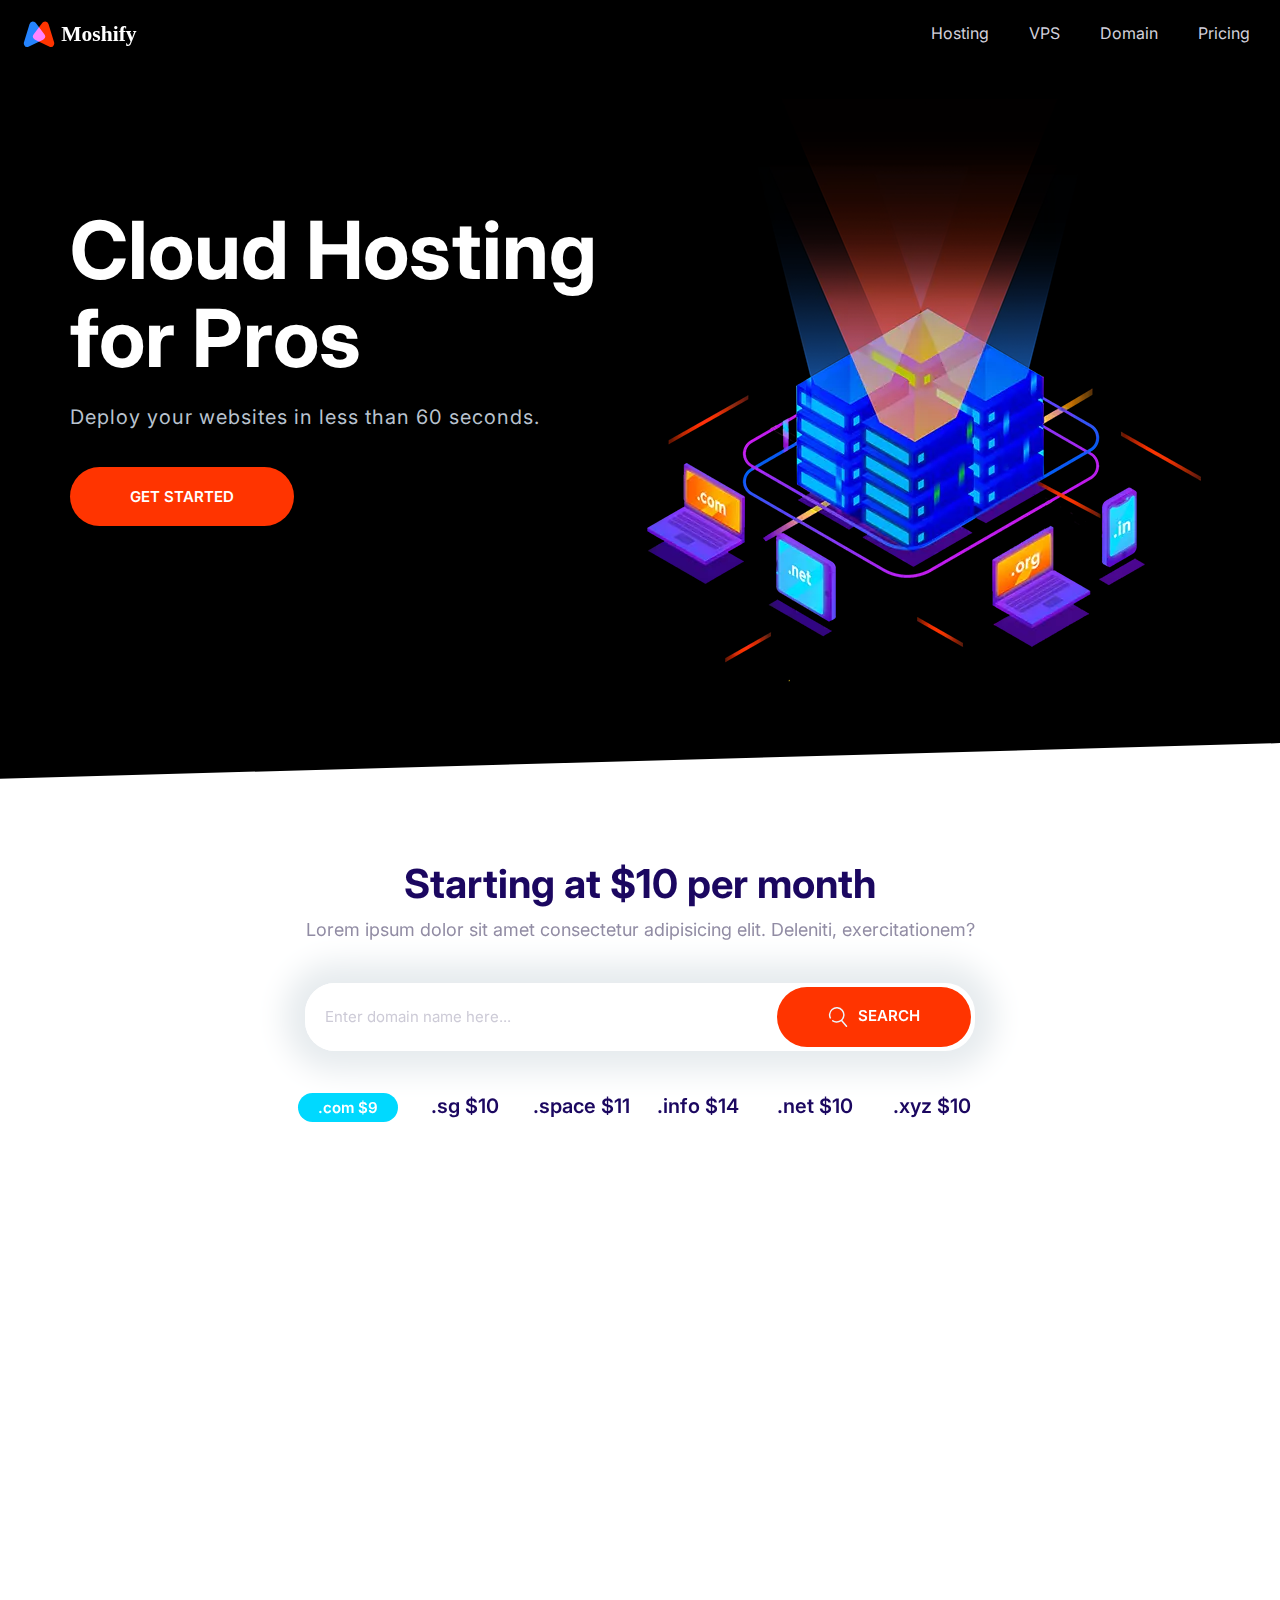
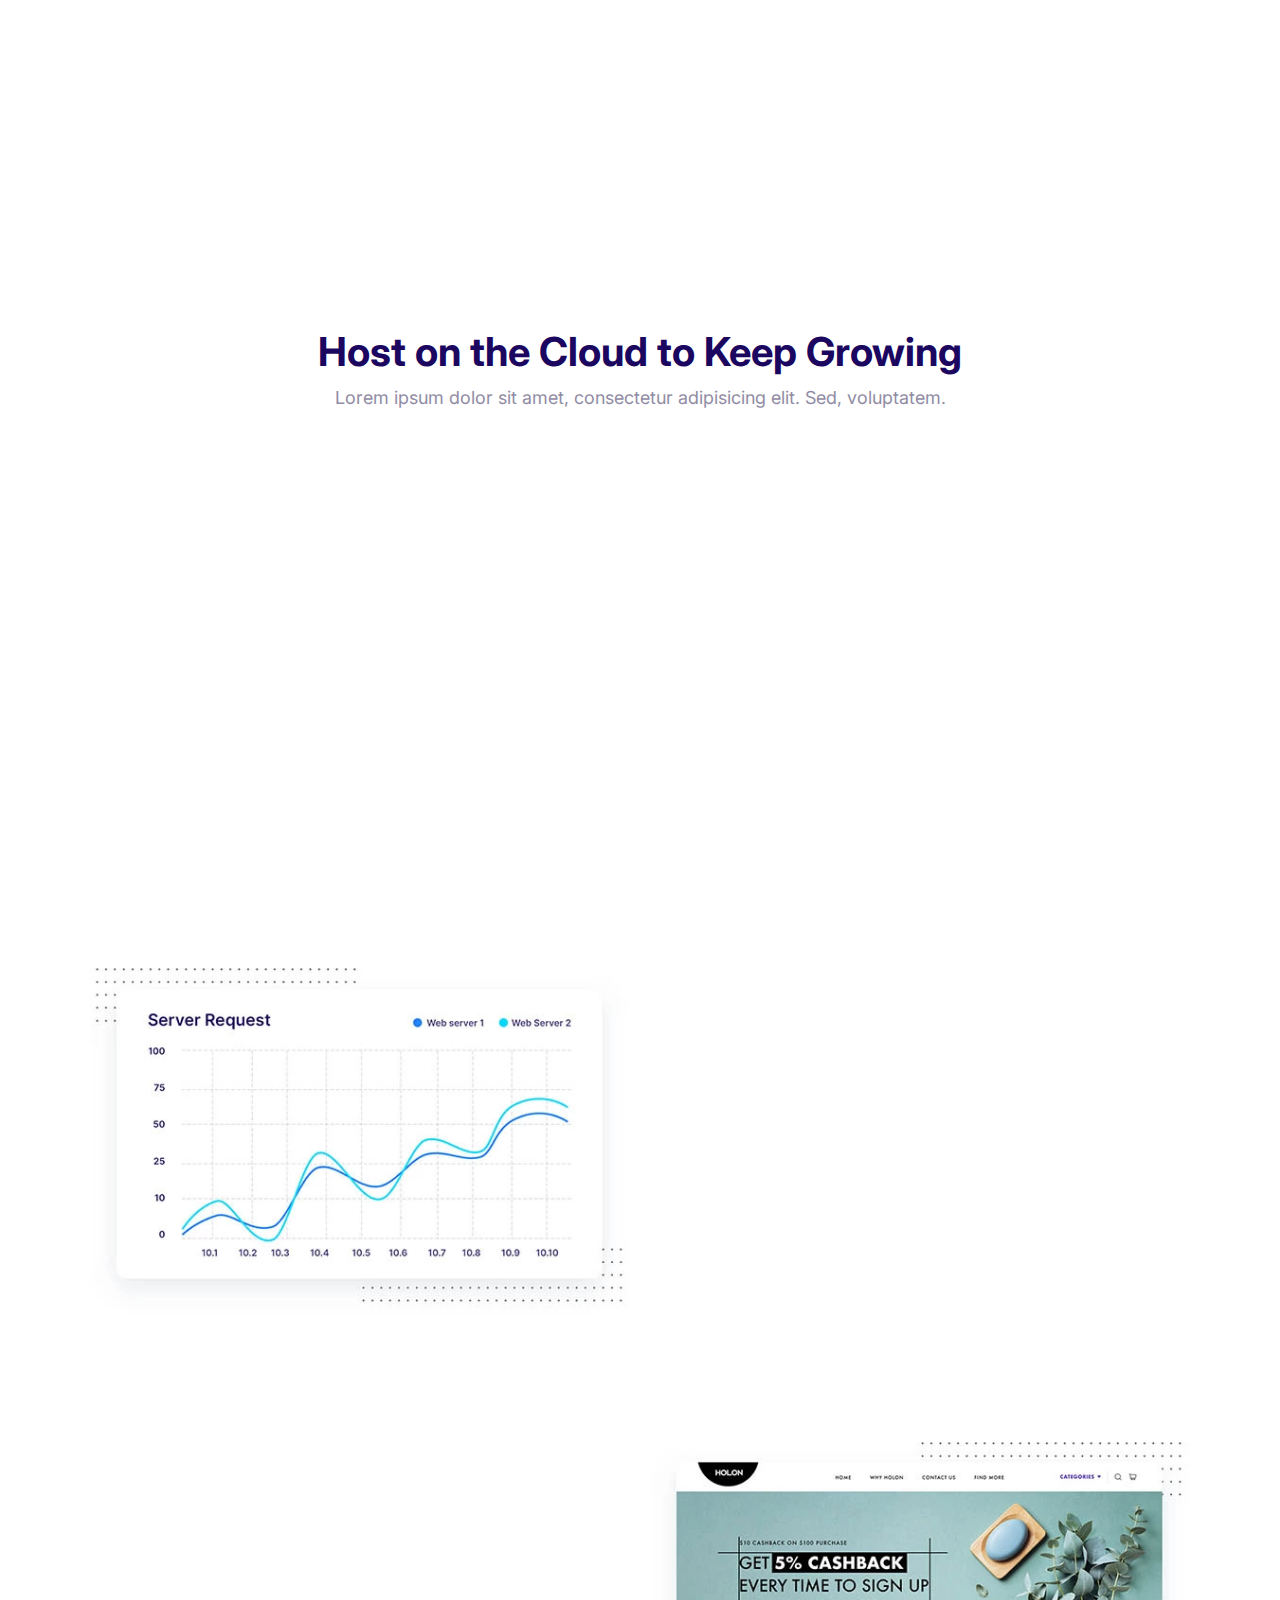
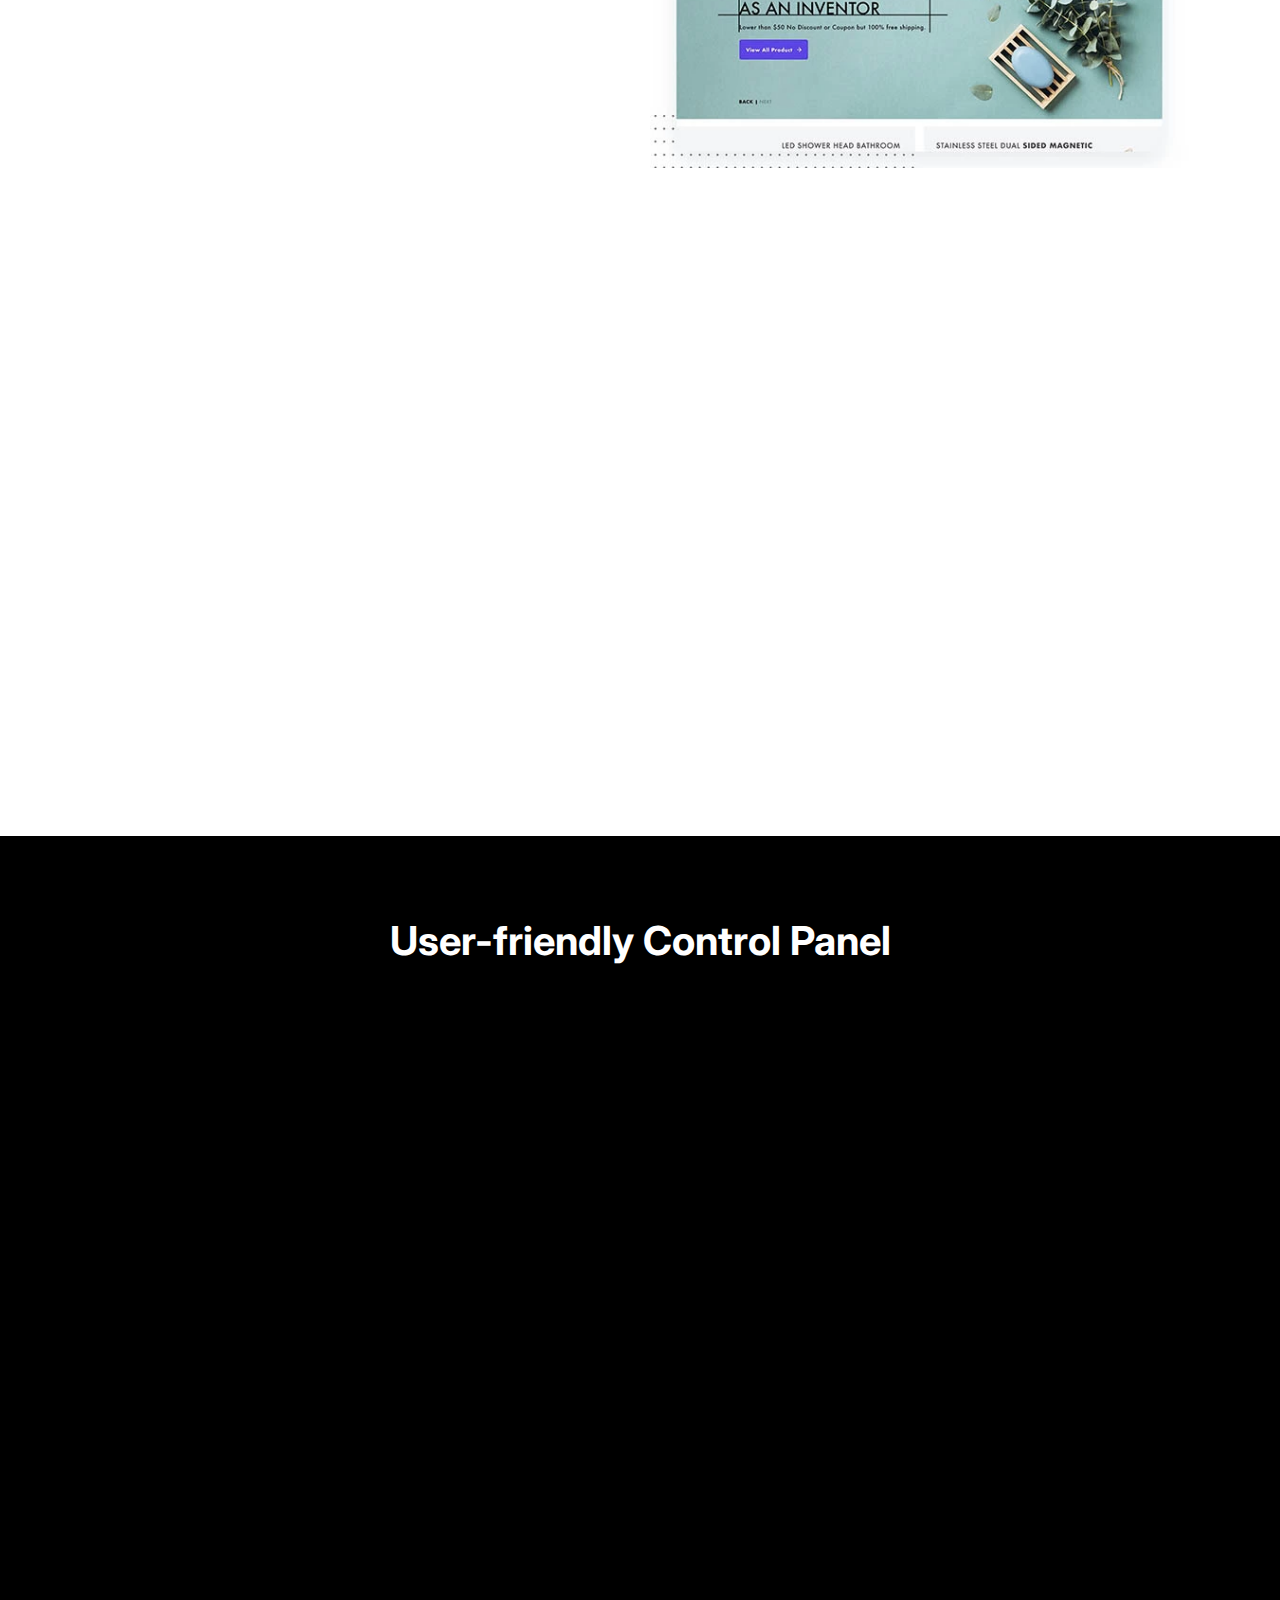
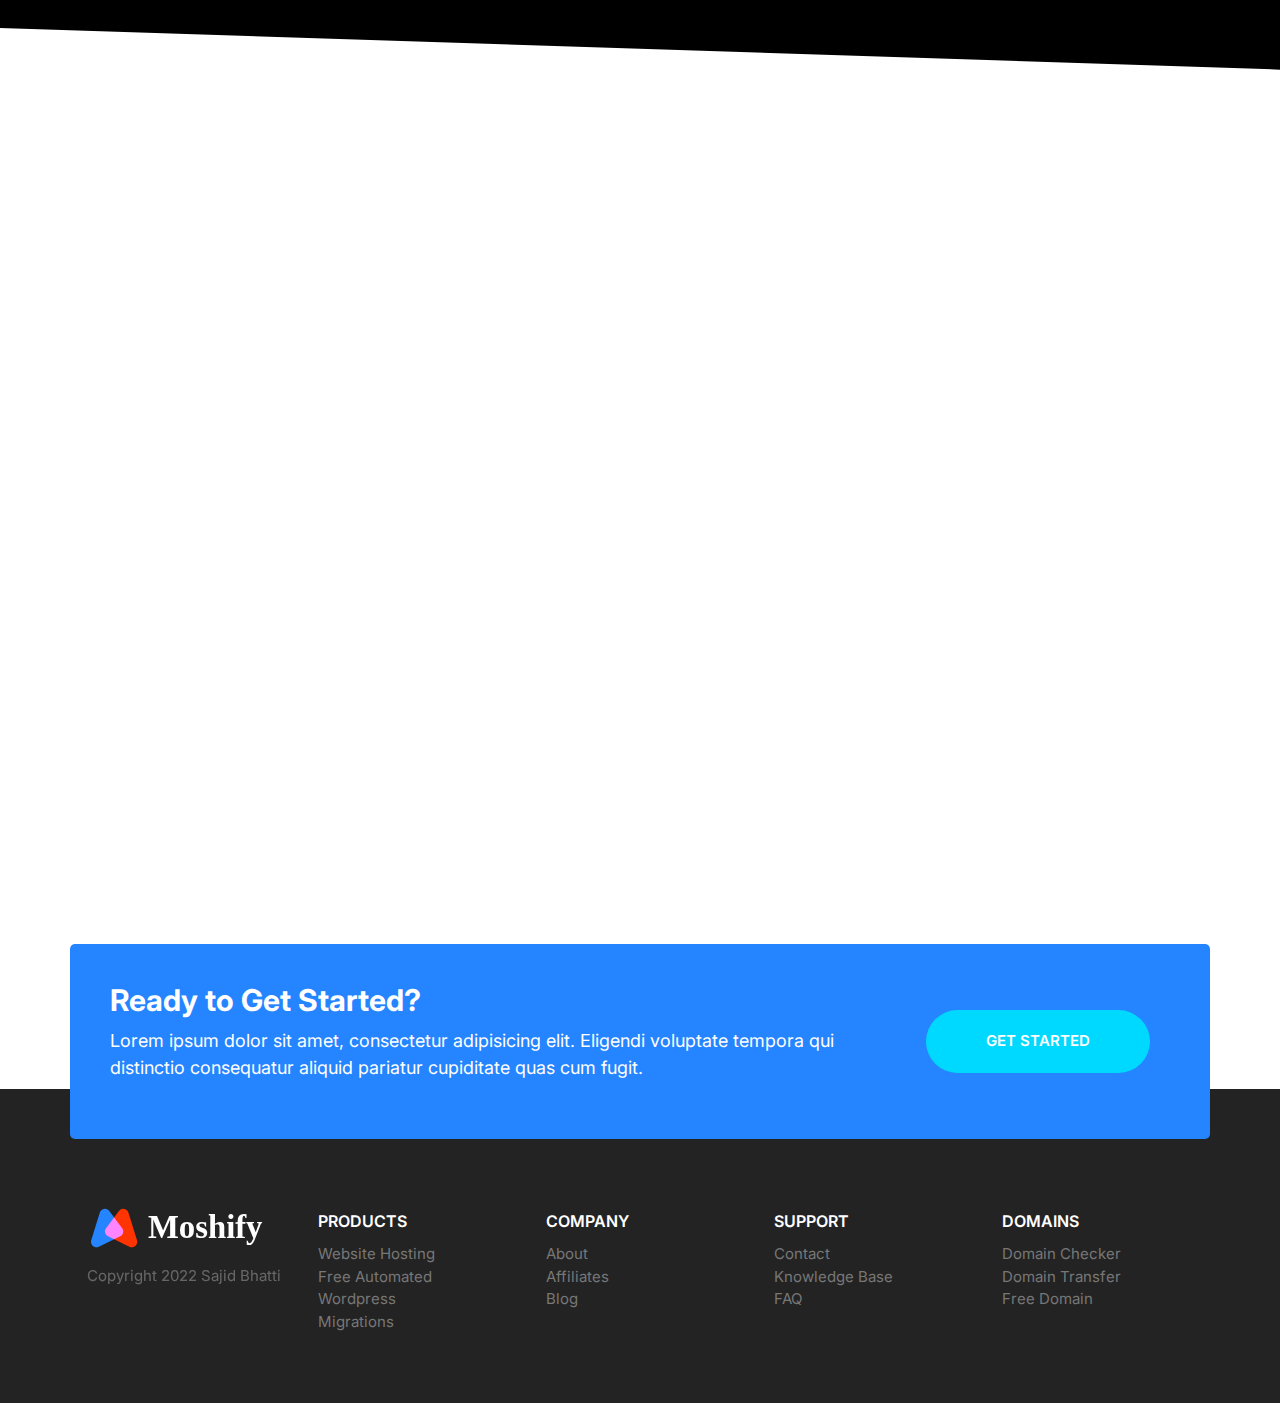
<file: index.html>
<!DOCTYPE html>
<html lang="en">
  <head>
    <meta charset="UTF-8" />
    <meta name="viewport" content="width=device-width, initial-scale=1.0" />
    <meta
      name="description"
      content="Deploy your websites in less than 60 seconds."
    />
    <meta
      property="og:title"
      content="Moshify - Deploy your websites in less than 60 seconds."
    />
    <meta
      property="og:description"
      content="Moshify is an imginary cloud hosting company. It's designed to teach people how to build modern websites using HTML5 and CSS3. To learn how to build this website from scratch, get the Ultimate HTML and CSS course on codewithmosh.com."
    />
    <meta property="og:type" content="website" />
    <meta property="og:image" content="http://moshified.com/moshify.jpg" />
    <meta property="og:url" content="http://moshified.com" />
    <title>Moshify -Cloud hosting</title>
    <link rel="icon" href="images/favicon-sm.png" />
    <link rel="apple-touch-icon" sizes="72x72" href="images/favicon-md.png" />
    <link rel="apple-touch-icon" sizes="144x144" href="images/favicon-lg.png" />
    <link rel="preconnect" href="https://fonts.gstatic.com" />
    <link
      href="https://fonts.googleapis.com/css2?family=Inter:wght@400;600;700&display=swap"
      rel="stylesheet"
    />
    <link rel="stylesheet" href="css/styles.css" />
    <link rel="stylesheet" href="https://unpkg.com/aos@next/dist/aos.css" />
  </head>
  <body>
    <header>
      <nav class="nav collapsible">
        <a aria-label="Moshify" class="nav__brand" href="/"
          ><img src="images/logo.svg" alt=""
        /></a>
        <svg class="icon icon--white nav__toggler">
          <use href="images/sprite.svg#menu"></use>
        </svg>
        <ul class="list nav__list collapsible__content">
          <li class="nav__item">
            <a target="_blank" href="https://codewithmosh.com">Hosting</a>
          </li>
          <li class="nav__item">
            <a target="_blank" href="https://codewithmosh.com">VPS</a>
          </li>
          <li class="nav__item">
            <a target="_blank" href="https://codewithmosh.com">Domain</a>
          </li>
          <li class="nav__item">
            <a target="_blank" href="https://codewithmosh.com">Pricing</a>
          </li>
        </ul>
      </nav>
    </header>
    <section class="block block--dark block--skewed-left hero">
      <div class="container grid grid--1x2">
        <header class="block__header hero__content">
          <h1 data-aos="zoom-in-up" class="block__heading">
            Cloud Hosting for Pros
          </h1>
          <p class="hero__tagline">
            Deploy your websites in less than 60 seconds.
          </p>
          <a
            target="_blank"
            href="https://codewithmosh.com"
            class="btn btn--accent btn--stretched"
            >Get Started</a
          >
        </header>
        <picture data-aos="zoom-in">
          <source
            type="image/webp"
            srcset="images/banner.webp 1x, images/banner@2x.webp 2x"
          />
          <source
            type="image/png"
            srcset="images/banner.png 1x, images/banner@2x.png 2x"
          />
          <img class="hero__image" src="images/banner.png" alt="" />
        </picture>
      </div>
    </section>
    <section data-aos="zoom-in-up" class="block container block-domain">
      <header class="block__header">
        <h2>Starting at $10 per month</h2>
        <p>
          Lorem ipsum dolor sit amet consectetur adipisicing elit. Deleniti,
          exercitationem?
        </p>
      </header>
      <div class="input-group">
        <input
          aria-label="Domain"
          type="text"
          class="input"
          placeholder="Enter domain name here..."
        />
        <button class="btn btn--accent">
          <svg class="icon icon--white">
            <use href="images/sprite.svg#search"></use></svg
          >Search
        </button>
      </div>
      <ul class="list block-domain__prices">
        <li><span class="badge badge--secondary">.com $9</span></li>
        <li>.sg $10</li>
        <li>.space $11</li>
        <li>.info $14</li>
        <li>.net $10</li>
        <li>.xyz $10</li>
      </ul>
    </section>
    <section data-aos="fade-up" class="block container block-plans">
      <div class="grid grid--1x3">
        <div class="plan">
          <div class="card card--secondary">
            <header class="card__header">
              <h3 class="plan__name">Entry</h3>
              <span class="plan__price">$14</span>
              <span class="plan__billing-cycle">/month</span>
              <span class="badge badge--secondary badge--small">10% OFF</span>
              <span class="plan__description">Easy start on the cloud</span>
            </header>
            <div class="card__body">
              <ul class="list list--tick">
                <li class="list__item">Unlimited Websites</li>
                <li class="list__item">Unlimited Bandwidth</li>
                <li class="list__item">100 GB SSD Sotrage</li>
                <li class="list__item">3 GB RAM</li>
              </ul>
              <button class="btn btn--outline btn--block">Buy Now</button>
            </div>
          </div>
        </div>
        <div class="plan plan--popular">
          <div class="card card--primary">
            <header class="card__header">
              <h3 class="plan__name">Entry</h3>
              <span class="plan__price">$14</span>
              <span class="plan__billing-cycle">/month</span>
              <span class="badge badge--primary badge--small">10% OFF</span>
              <span class="plan__description">Easy start on the cloud</span>
            </header>
            <div class="card__body">
              <ul class="list list--tick">
                <li class="list__item">Unlimited Websites</li>
                <li class="list__item">Unlimited Bandwidth</li>
                <li class="list__item">100 GB SSD Sotrage</li>
                <li class="list__item">3 GB RAM</li>
              </ul>
              <button class="btn btn--outline btn--block">Buy Now</button>
            </div>
          </div>
        </div>
        <div class="plan">
          <div class="card card--secondary">
            <header class="card__header">
              <h3 class="plan__name">Entry</h3>
              <span class="plan__price">$14</span>
              <span class="plan__billing-cycle">/month</span>
              <span class="badge badge--secondary badge--small">10% OFF</span>
              <span class="plan__description">Easy start on the cloud</span>
            </header>
            <div class="card__body">
              <ul class="list list--tick">
                <li class="list__item">Unlimited Websites</li>
                <li class="list__item">Unlimited Bandwidth</li>
                <li class="list__item">100 GB SSD Sotrage</li>
                <li class="list__item">3 GB RAM</li>
              </ul>
              <button class="btn btn--outline btn--block">Buy Now</button>
            </div>
          </div>
        </div>
      </div>
    </section>
    <section class="block container">
      <header class="block__header">
        <h2>Host on the Cloud to Keep Growing</h2>
        <p>
          Lorem ipsum dolor sit amet, consectetur adipisicing elit. Sed,
          voluptatem.
        </p>
      </header>
      <article class="grid grid--1x2 feature">
        <div class="feature__content" data-aos="fade-right">
          <span class="icon-container">
            <svg class="icon icon--primary">
              <use href="images/sprite.svg#easy"></use>
            </svg>
          </span>
          <h3 class="feature__heading">Super Easy to Use</h3>
          <p>
            Lorem ipsum dolor sit amet consectetur adipisicing elit. Quam
            obcaecati vel ad unde est illo at. Labore excepturi officia dolores!
          </p>
          <a href="https://codewithmosh.com" target="_blank" class="link-arrow"
            >Learn More</a
          >
        </div>
        <picture data-aos="zoom-in-left">
          <source
            type="image/webp"
            srcset="images/easy.webp 1x, images/easy@2x.webp 2x"
          />
          <source
            type="image/jpg"
            srcset="images/easy.jpg 1x, images/easy@2x.jpg 2x"
          />
          <img class="feature__image" src="images/easy@2x.jpg" alt="" />
        </picture>
      </article>
      <article class="grid grid--1x2 feature">
        <div class="feature__content" data-aos="fade-up">
          <span class="icon-container">
            <svg class="icon icon--primary">
              <use href="images/sprite.svg#computer"></use>
            </svg>
          </span>
          <h3 class="feature__heading">Simply Fast Websites</h3>
          <p>
            Lorem ipsum dolor sit amet consectetur adipisicing elit. Quam
            obcaecati vel ad unde est illo at. Labore excepturi officia dolores!
          </p>
          <a href="https://codewithmosh.com" target="_blank" class="link-arrow"
            >Learn More</a
          >
        </div>
        <picture>
          <source
            type="image/webp"
            srcset="images/fast.webp 1x, images/fast@2x.webp 2x"
          />
          <source
            type="image/jpg"
            srcset="images/fast.jpg 1x, images/fast@2x.jpg 2x"
          />
          <img class="feature__image" src="images/fast@2x.jpg" alt="" />
        </picture>
      </article>
      <article class="grid grid--1x2 feature">
        <div class="feature__content" data-aos="fade-up">
          <span class="icon-container">
            <svg class="icon icon--primary">
              <use href="images/sprite.svg#wordpress"></use>
            </svg>
          </span>
          <h3 class="feature__heading">Wordpress Made Easy</h3>
          <p>
            Lorem ipsum dolor sit amet consectetur adipisicing elit. Quam
            obcaecati vel ad unde est illo at. Labore excepturi officia dolores!
          </p>
          <a href="https://codewithmosh.com" target="_blank" class="link-arrow"
            >Learn More</a
          >
        </div>
        <picture>
          <source
            type="image/webp"
            srcset="images/wordpress.webp 1x, images/wordpress@2x.webp 2x"
          />
          <source
            type="image/jpg"
            srcset="images/wordpress.jpg 1x, images/wordpress@2x.jpg 2x"
          />
          <img class="feature__image" src="images/wordpress@2x.jpg" alt="" />
        </picture>
      </article>
      <article class="grid grid--1x2 feature">
        <div class="feature__content" data-aos="fade-left">
          <span class="icon-container">
            <svg class="icon icon--primary">
              <use href="images/sprite.svg#clock"></use>
            </svg>
          </span>
          <h3 class="feature__heading">24/7 Expert Support</h3>
          <p>
            Lorem ipsum dolor sit amet consectetur adipisicing elit. Quam
            obcaecati vel ad unde est illo at. Labore excepturi officia dolores!
          </p>
          <a href="https://codewithmosh.com" target="_blank" class="link-arrow"
            >Learn More</a
          >
        </div>
        <picture data-aos="fade-right">
          <source
            type="image/webp"
            srcset="images/support.webp 1x, images/support@2x.webp 2x"
          />
          <source
            type="image/jpg"
            srcset="images/support.jpg 1x, images/support@2x.jpg 2x"
          />
          <img class="feature__image" src="images/support@2x.jpg" alt="" />
        </picture>
      </article>
    </section>
    <section class="block block--dark block--skewed-right block-showcase">
      <header class="block__header">
        <h2>User-friendly Control Panel</h2>
      </header>
      <div class="container grid grid--1x2">
        <picture data-aos="fade-right" class="block-showcase__image">
          <source
            type="image/webp"
            srcset="images/ipad.webp 1x, images/ipad@2x.webp 2x"
          />
          <source
            type="image/png"
            srcset="images/ipad.png 1x, images/ipad@2x.png 2x"
          />
          <img src="images/ipad.png" alt="" />
        </picture>
        <ul class="list" data-aos="fade-up">
          <li>
            <div class="media">
              <div class="media__image">
                <svg class="icon icon--primary">
                  <use href="images/sprite.svg#snap"></use>
                </svg>
              </div>
              <div class="media__body">
                <h3 class="media__title">Easy Start & Managed Updates</h3>
                <p>
                  Lorem ipsum dolor sit amet consectetur adipisicing elit.
                  Veniam quisquam, ex nostrum vero voluptates dicta excepturi
                  vel perspiciatis consequuntur ab.
                </p>
              </div>
            </div>
          </li>
          <li>
            <div class="media">
              <div class="media__image">
                <svg class="icon icon--primary">
                  <use href="images/sprite.svg#growth"></use>
                </svg>
              </div>
              <div class="media__body">
                <h3 class="media__title">Staging, GIT & WP-CLI</h3>
                <p>
                  Lorem ipsum dolor sit amet consectetur adipisicing elit.
                  Veniam quisquam, ex nostrum vero voluptates dicta excepturi
                  vel perspiciatis consequuntur ab.
                </p>
              </div>
            </div>
          </li>
          <li>
            <div class="media">
              <div class="media__image">
                <svg class="icon icon--primary">
                  <use href="images/sprite.svg#wordpress"></use>
                </svg>
              </div>
              <div class="media__body">
                <h3 class="media__title">Dynamic Caching & More</h3>
                <p>
                  Lorem ipsum dolor sit amet consectetur adipisicing elit.
                  Veniam quisquam, ex nostrum vero voluptates dicta excepturi
                  vel perspiciatis consequuntur ab.
                </p>
              </div>
            </div>
          </li>
        </ul>
      </div>
    </section>
    <section class="block" data-aos="zoom-in">
      <header class="block__header">
        <h2>About This Project</h2>
        <p>
          This is a beautiful and eye-catching sample website
        </p>
      </header>
      <div class="container">
        <div class="card testimonial">
          <div class="grid grid--1x2">
            <div class="testimonial__image">
              <img
                src="images/testimonial.jpg"
                alt="A happy, smiling customer"
              />
              <span class="icon-container icon-container--accent">
                <svg class="icon icon--white icon--small">
                  <use href="images/sprite.svg#quotes"></use>
                </svg>
              </span>
            </div>
            <blockquote class="quote">
              <p class="quote__text">
                I have designed this website just for my sample work. I have
                used HTML, CSS and javaScript to desing this website. I have
                taken this design from moshify and replicate it with my expertise.
                This design is also respnosive for mobiles. I also applied 
                some simple animations to make it more charming and cool.
                If you want such beautiful websites do contact me. Thanks

              </p>
              <footer>
                <div class="media">
                  <div class="media__image">
                    <svg class="icon icon--primary quote__line">
                      <use href="images/sprite.svg#line"></use>
                    </svg>
                  </div>
                  <div class="media__body">
                    <h3 class="media__title quote__author">Sajid Ali</h3>
                    <p class="quote__organization">sbhattti1212@gamil.com</p>
                  </div>
                </div>
              </footer>
            </blockquote>
          </div>
        </div>
      </div>
    </section>
    <div class="container">
      <div class="callout callout--primary callout-signup">
        <div class="grid grid--1x2">
          <div class="callout__content">
            <h2 class="callout__heading">Ready to Get Started?</h2>
            <p>
              Lorem ipsum dolor sit amet, consectetur adipisicing elit. Eligendi
              voluptate tempora qui distinctio consequatur aliquid pariatur
              cupiditate quas cum fugit.
            </p>
          </div>
          <a
            target="_blank"
            href="https://codewithmosh.com"
            class="btn btn--secondary btn--stretched"
            >Get Started</a
          >
        </div>
      </div>
    </div>

    <footer class="block block--dark footer">
      <div class="container grid footer__sections">
        <section class="collapsible collapsible--expanded footer__section">
          <div class="collapsible__header">
            <h2 class="collapsible__heading footer__heading">Products</h2>
            <svg class="icon icon--white collapsible__chevron">
              <use href="images/sprite.svg#chevron"></use>
            </svg>
          </div>
          <div class="collapsible__content">
            <ul class="list">
              <li><a href="#">Website Hosting</a></li>
              <li><a href="#">Free Automated Wordpress</a></li>
              <li><a href="#">Migrations</a></li>
            </ul>
          </div>
        </section>
        <section class="collapsible footer__section">
          <div class="collapsible__header">
            <h2 class="collapsible__heading footer__heading">Company</h2>
            <svg class="icon icon--white collapsible__chevron">
              <use href="images/sprite.svg#chevron"></use>
            </svg>
          </div>
          <div class="collapsible__content">
            <ul class="list">
              <li><a href="#">About</a></li>
              <li><a href="#">Affiliates</a></li>
              <li><a href="#">Blog</a></li>
            </ul>
          </div>
        </section>
        <section class="collapsible footer__section">
          <div class="collapsible__header">
            <h2 class="collapsible__heading footer__heading">Support</h2>
            <svg class="icon icon--white collapsible__chevron">
              <use href="images/sprite.svg#chevron"></use>
            </svg>
          </div>
          <div class="collapsible__content">
            <ul class="list">
              <li><a href="#">Contact</a></li>
              <li><a href="#">Knowledge Base</a></li>
              <li><a href="#">FAQ</a></li>
            </ul>
          </div>
        </section>
        <section class="collapsible footer__section">
          <div class="collapsible__header">
            <h2 class="collapsible__heading footer__heading">Domains</h2>
            <svg class="icon icon--white collapsible__chevron">
              <use href="images/sprite.svg#chevron"></use>
            </svg>
          </div>
          <div class="collapsible__content">
            <ul class="list">
              <li><a href="#">Domain Checker</a></li>
              <li><a href="#">Domain Transfer</a></li>
              <li><a href="#">Free Domain</a></li>
            </ul>
          </div>
        </section>
        <div class="footer__brand">
          <img src="images/logo.svg" alt="" />
          <p class="footer__copyright">Copyright 2022 Sajid Bhatti</p>
        </div>
      </div>
    </footer>
    <script src="js/main.js"></script>
    <script src="https://unpkg.com/aos@next/dist/aos.js"></script>
    <script>
      AOS.init();
    </script>
  </body>
</html>
</file>
<file: css/styles.css>
@import "./normalize.css";
:root {
  --color-primary: #2584ff;
  --color-secondary: #00d9ff;
  --color-accent: #ff3400;
  --color-headings: #1b0760;
  --color-body: #918ca4;
  --color-body-darker: #5c5577;
  --color-border: #ccc;
  --border-radius: 30px;
}

*, *::after, *::before {
  box-sizing: border-box;
}

/* Typography */

::selection {
  background: var(--color-primary);
  color: #fff;
}

html {
  font-size: 62.5%;
}

img {
  width: 100%;
}

body {
  font-family: Inter, Arial, Helvetica, sans-serif;
  font-size: 2rem;
  line-height: 1.5;
  color: var(--color-body);
}

h1, h2, h3 {
  color: var(--color-headings);
  margin-bottom: 1rem;
  line-height: 1.1;
}

h1 {
  font-size: 6rem;
}

h2 {
  font-size: 4rem;
}

h3 {
  font-size: 2.8rem;
  font-weight: 600;
  line-height: 1.3;
}

p {
  margin-top: 0;
}

@media screen and (min-width: 1024px) {
  body {
    font-size: 1.8rem;
  }
  h1 {
    font-size: 8rem;
  }
  h2 {
    font-size: 4rem;
  }
  h3 {
    font-size: 2.4rem;
  }
}

/* Links */

a {
  text-decoration: none;
}

.link-arrow {
  color: var(--color-accent);
  text-transform: uppercase;
  font-size: 2rem;
  font-weight: bold;
}

.link-arrow::after {
  content: "-->";
  margin-left: 5px;
  transition: margin 0.15s;
}

.link-arrow:hover::after {
  margin-left: 10px;
}

@media screen and (min-width: 1024px) {
  .link-arrow {
    font-size: 1.5rem;
  }
}

/* Badges */

.badge {
  border-radius: 20px;
  font-size: 2rem;
  font-weight: 600;
  padding: 0.5rem 2rem;
  white-space: nowrap;
}

.badge--primary {
  background: var(--color-primary);
  color: #fff;
}

.badge--secondary {
  background: var(--color-secondary);
  color: #fff;
}

.badge--small {
  font-size: 1.6rem;
  padding: 0.5rem 1.5rem;
}

@media screen and (min-width: 1024px) {
  .badge {
    font-size: 1.5rem;
  }
  .badge--small {
    font-size: 1.2rem;
  }
}

/* Lists */

.list {
  list-style: none;
  padding-left: 0;
}

.list--inline .list__item {
  display: inline-block;
  margin-right: 2rem;
}

.list--tick {
  list-style-image: url(../images/tick.svg);
  padding-left: 3rem;
  color: var(--color-headings);
}

.list--tick .list__item {
  padding-left: 0.5rem;
  margin-bottom: 1rem;
}

@media screen and (min-width: 1024px) {
  .list--tick .list__item {
    padding-left: 0;
  }
}

/* Icons */

.icon {
  width: 40px;
  height: 40px;
}

.icon--small {
  width: 30px;
  height: 30px;
}

.icon--primary {
  fill: var(--color-primary);
}

.icon--white {
  fill: #fff;
}

.icon-container {
  background: #f3f9fa;
  width: 64px;
  height: 64px;
  border-radius: 100%;
  display: inline-flex;
  justify-content: center;
  align-items: center;
}

.icon-container--accent {
  background: var(--color-accent);
}

/* Buttons */

.btn {
  border-radius: 40px;
  border: 0;
  cursor: pointer;
  font-size: 1.8rem;
  font-weight: 600;
  margin: 1rem 0;
  outline: 0;
  padding: 2rem 4vw;
  text-align: center;
  text-transform: uppercase;
  white-space: nowrap;
}

.btn .icon {
  width: 2rem;
  height: 2rem;
  margin-right: 1rem;
  vertical-align: middle;
}

.btn--primary {
  background: var(--color-primary);
  color: #fff;
}

.btn--primary:hover {
  background: #3a8ffd;
}

.btn--secondary {
  background: var(--color-secondary);
  color: #fff;
}

.btn--secondary:hover {
  background: #05cdf0;
}

.btn--accent {
  background: var(--color-accent);
  color: #fff;
}

.btn--accent:hover {
  background: #ec3000;
}

.btn--outline {
  background: #fff;
  color: var(--color-headings);
  border: 2px solid var(--color-headings);
}

.btn--outline:hover {
  background: var(--color-headings);
  color: #fff;
}

.btn--stretched {
  padding-left: 6rem;
  padding-right: 6rem;
}

.btn--block {
  width: 100%;
  display: inline-block;
}

@media screen and (min-width: 1024px) {
  .btn {
    font-size: 1.5rem;
  }
}

/* Inputs */

.input {
  border-radius: var(--border-radius);
  border: 1px solid var(--color-border);
  color: var(--color-headings);
  font-size: 2rem;
  outline: 0;
  padding: 1.5rem 3.5rem;
}

::placeholder {
  color: #cdcbd7;
}

.input-group {
  border: 1px solid var(--color-border);
  border-radius: var(--border-radius);
  display: flex;
}

.input-group .input {
  border: 0;
  flex-grow: 1;
  padding: 1.5rem 2rem;
  width: 0;
}

.input-group .btn {
  margin: 4px;
}

@media screen and (min-width: 1024px) {
  .input {
    font-size: 1.5rem;
  }
}

/* Cards */

.card {
  border-radius: 7px;
  box-shadow: 0 0 20px 10px #f3f3f3;
  overflow: hidden;
}

.card__header, .card__body {
  padding: 2rem 7%;
}

.card--primary .card__header {
  background: var(--color-primary);
  color: #fff;
}

.card--secondary .card__header {
  background: var(--color-secondary);
  color: #fff;
}

.card--primary .badge--primary {
  background: #126de4;
}

.card--secondary .badge--secondary {
  background: #02cdf1;
}

/* Plans */

.plan {
  transition: transform 0.2s ease-out;
}

.plan__name {
  color: #fff;
  margin: 0;
  font-weight: 500;
  font-size: 2.4rem;
}

.plan__price {
  font-size: 5rem;
}

.plan__billing-cycle {
  font-size: 2rem;
  font-weight: 300;
  opacity: 0.8;
  margin-right: 1rem;
}

.plan__description {
  font-size: 2rem;
  font-weight: 300;
  letter-spacing: 1px;
  display: block;
}

.plan .list__item {
  margin-bottom: 2rem;
}

.plan--popular .card__header {
  position: relative;
}

.plan--popular .card__header::before {
  content: url(../images/popular.svg);
  width: 40px;
  display: inline-block;
  position: absolute;
  top: -6px;
  right: 5%;
}

.plan:hover {
  transform: scale(1.05);
}

.plan--popular:hover {
  transform: scale(1.15);
}

@media screen and (min-width: 1024px) {
  .plan--popular {
    transform: scale(1.1);
  }
  .plan__name {
    font-size: 1.4rem;
  }
  .plan__price {
    font-size: 5rem;
  }
  .plan__billing-cycle {
    font-size: 1.6rem;
  }
  .plan__description {
    font-size: 1.7rem;
  }
}

/* Media */

.media {
  display: flex;
  margin-bottom: 4rem;
}

.media__title {
  margin-top: 0;
}

.media__body {
  margin: 0 2rem;
}

.media__image {
  margin-top: 1rem;
}

/* Quotes */

.quote {
  font-size: 3rem;
  font-style: italic;
  color: var(--color-body-darker);
  line-height: 1.3;
}

.quote__text::before {
  content: open-quote;
}

.quote__text::after {
  content: close-quote;
}

.quote__author {
  font-size: 2rem;
  font-weight: 500;
  font-style: normal;
  margin-bottom: 0;
}

.quote__organization {
  color: var(--color-headings);
  opacity: 0.4;
  font-size: 1.5rem;
  font-style: normal;
}

.quote__line {
  position: relative;
  bottom: 10px;
}

@media screen and (min-width: 1024px) {
  .quote {
    font-size: 2rem;
  }
  .quote__author {
    font-size: 2.4rem;
  }
  .quote__organization {
    font-size: 1.6rem;
  }
}

/* Grids */

.grid {
  display: grid;
}

@media screen and (min-width: 768px) {
  .grid--1x2 {
    grid-template-columns: repeat(2, 1fr);
  }
}

@media screen and (min-width: 1024px) {
  .grid--1x3 {
    grid-template-columns: repeat(3, 1fr);
  }
}

/* Testimonials */

.testimonial {
  padding: 3rem;
}

.testimonial .quote {
  margin: 2rem 0;
  font-size: 110%;
}

.testimonial__image {
  position: relative;
  margin: 0 3rem;
}

.testimonial__image>.icon-container {
  position: absolute;
  top: 3rem;
  right: -32px;
}

@media screen and (min-width: 768px) {
  .testimonial__image {
    margin: 0;
  }
  .testimonial .quote {
    margin: 5rem 0 0 6rem;
    font-size: 120%;
    line-height: 1.5;
  }
}

/* Callouts */

.callout {
  padding: 4rem;
  border-radius: 5px;
}

.callout--primary {
  background: var(--color-primary);
  color: #fff;
}

.callout__heading {
  color: #fff;
  margin-top: 0;
  font-size: 3rem;
}

.callout .btn {
  justify-self: center;
  align-self: center;
}

.callout__content {
  text-align: center;
}

@media screen and (min-width: 768px) {
  .callout .grid--1x2 {
    grid-template-columns: 1fr auto;
  }
  .callout__content {
    text-align: left;
  }
  .callout .btn {
    justify-self: start;
    margin: 0 2rem;
  }
}

/* Collapsibles */

.collapsible__header {
  display: flex;
  justify-content: space-between;
}

.collapsible__heading {
  margin-top: 0;
  font-size: 3rem;
}

.collapsible__chevron {
  transform: rotate(-90deg);
  transition: transform 0.3s;
}

.collapsible__content {
  max-height: 0;
  overflow: hidden;
  opacity: 0;
  transition: all 0.3s;
}

.collapsible--expanded .collapsible__chevron {
  transform: rotate(0);
}

.collapsible--expanded .collapsible__content {
  max-height: 100%;
  opacity: 1;
}

/* Blocks */

.block {
  --padding-vertical: 5rem;
  padding: var(--padding-vertical) 2rem;
}

.block__header {
  text-align: center;
  margin-bottom: 4rem;
}

.block__heading {
  margin-top: 0;
}

.block--dark {
  background: #000;
  color: #7b858b;
}

.block--dark h1, .block--dark h2, .block--dark h3 {
  color: #fff;
}

.block--skewed-right {
  padding-bottom: calc(var(--padding-vertical) + 4rem);
  clip-path: polygon(0% 0%, 100% 0%, 100% 100%, 0% 95%);
}

.block--skewed-left {
  padding-bottom: calc(var(--padding-vertical) + 4rem);
  clip-path: polygon(0% 0%, 100% 0%, 100% 95%, 0% 100%);
}

.container {
  max-width: 1140px;
  margin: 0 auto;
}

/* Navigation Bar */

.nav {
  background: #000;
  display: flex;
  justify-content: space-between;
  flex-wrap: wrap;
  padding: 1rem;
  align-items: center;
}

.nav__list {
  width: 100%;
  margin: 0;
}

.nav__item {
  padding: 0.5rem 2rem;
  border-bottom: 1px solid #222;
}

.nav__item:last-of-type {
  border-bottom: none;
}

.nav__item>a {
  color: #d2d0db;
  transition: color 0.3s;
}

.nav__item>a:hover {
  color: #fff;
}

.nav__toggler {
  opacity: 0.5;
  transition: box-shadow 0.15s;
  cursor: pointer;
}

.nav.collapsible--expanded .nav__toggler {
  opacity: 1;
  box-shadow: 0 0 0 3px #666;
  border-radius: 5px;
}

.nav__brand {
  transform: translateY(5px);
  width: 150px;
}

@media screen and (min-width: 768px) {
  .nav__toggler {
    display: none;
  }
  .nav__list {
    width: auto;
    display: flex;
    font-size: 1.6rem;
    max-height: 100%;
    opacity: 1;
  }
  .nav__item {
    border: 0;
  }
}

/* Hero */

.hero__tagline {
  font-size: 2rem;
  color: #b9c3cf;
  letter-spacing: 1px;
  margin: 2rem 0 5rem;
}

@media screen and (min-width: 768px) {
  .hero__content {
    text-align: left;
    align-self: center;
  }
}

@media screen and (min-width: 1024px) {
  .hero {
    padding-top: 0;
  }
}

/* Domain Block */

.block-domain .input-group {
  box-shadow: 0 0 30px 20px #e6ebee;
  border: 0;
  margin: 4rem auto;
  max-width: 670px;
}

.block-domain__prices {
  color: var(--color-headings);
  display: grid;
  grid-template-columns: repeat(2, 1fr);
  grid-template-rows: repeat(2, 6rem);
  font-size: 2rem;
  font-weight: 600;
  justify-items: center;
  max-width: 700px;
  margin: 0 auto;
}

@media screen and (min-width: 768px) {
  .block-domain__prices {
    grid-template-columns: repeat(auto-fit, minmax(10rem, 1fr));
  }
}

/* Plans Block */

.block-plans .grid {
  gap: 8rem 4rem;
}

.block-plans .card {
  max-width: 500px;
  margin: 0 auto;
}

/* Features */

.feature {
  gap: 4rem 2rem;
  margin: 12rem 0;
}

.feature:first-of-type {
  margin-top: 6rem;
}

.feature__heading {
  margin: 1rem 0;
}

@media screen and (min-width: 768px) {
  .feature:nth-of-type(even) .feature__content {
    order: 2;
  }
}

/* Showcase Block */

@media screen and (min-width: 768px) {
  .block-showcase .grid {
    grid-template-columns: 50% 50%;
  }
  .block-showcase__image {
    justify-self: end;
  }
  .block-showcase__image>img {
    width: auto;
    max-width: 700px;
  }
}

/* Footer */

.footer {
  background: #232323;
  padding-top: 10rem;
}

.footer a {
  color: #777;
  transition: color 0.3s;
}

.footer a:hover {
  color: #fff;
}

.footer__section {
  padding: 2rem;
  border-bottom: 1px solid #393939;
}

.footer__section .list {
  margin: 0;
}

.footer__heading {
  text-transform: uppercase;
  font-weight: 600;
  font-size: 2.5rem;
  line-height: 1.5;
}

.footer__brand {
  margin-top: 5rem;
  text-align: center;
}

.footer__brand img {
  max-width: 230px;
}

.footer__copyright {
  font-size: 2.1rem;
  color: #fff;
  opacity: 0.3;
}

@media screen and (min-width: 768px) {
  .footer {
    font-size: 1.5rem;
  }
  .footer__sections {
    grid-template-columns: repeat(auto-fit, minmax(10rem, 1fr));
  }
  .footer .collapsible__chevron {
    display: none;
  }
  .footer .collapsible__content {
    opacity: 1;
    max-height: 100%;
  }
  .footer__brand {
    order: -1;
    margin-top: 1rem;
  }
  .footer__copyright {
    font-size: 1.5rem;
  }
  .footer__section {
    border: 0;
  }
  .footer__heading {
    font-size: 1.6rem;
  }
}

/* Sign-up Callout */

.callout-signup {
  transform: translateY(5rem);
}
</file>
